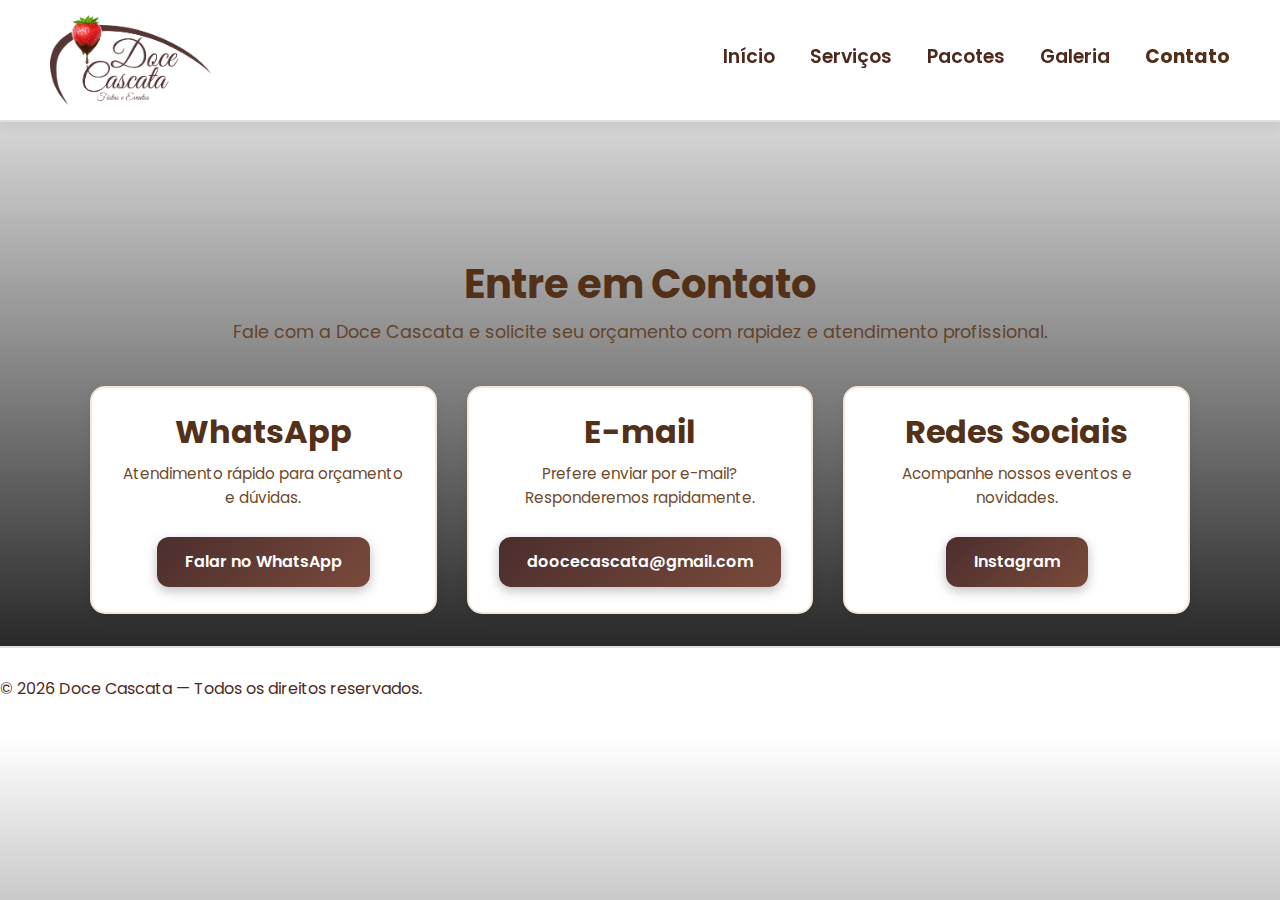
<file: contato.html>
<!DOCTYPE html>
<html lang="pt-BR">
<head>
  <meta charset="UTF-8">
  <meta name="viewport" content="width=device-width, initial-scale=1.0">
  <title>Contato — Doce Cascata</title>
  <link rel="stylesheet" href="style.css">
  <link href="https://fonts.googleapis.com/css2?family=Poppins:wght@300;400;600;700&display=swap" rel="stylesheet">
</head>
<body>

<header class="header">
  <div class="logo">
    <a href="index.html"><img src="imagens/logo.png" alt="Doce Cascata"></a>
  </div>
  <nav>
    <a href="index.html">Início</a>
    <a href="index.html#servicos">Serviços</a>
    <a href="index.html#pacotes">Pacotes</a>
    <a href="index.html#galeria">Galeria</a>
    <a href="contato.html" class="active">Contato</a>
  </nav>
</header>

<section class="contato container">
  <h1>Entre em Contato</h1>
  <p class="contato__desc">Fale com a Doce Cascata e solicite seu orçamento com rapidez e atendimento profissional.</p>

  <div class="contato__grid">

    <div class="contato__card">
      <h2>WhatsApp</h2>
      <p>Atendimento rápido para orçamento e dúvidas.</p>
      <a class="btn btn--primary contato__btn" href="https://wa.me/551999383908?text=Olá,%20quero%20um%20orçamento!" target="_blank">
         Falar no WhatsApp
      </a>
    </div>

    <div class="contato__card">
      <h2>E-mail</h2>
      <p>Prefere enviar por e-mail? Responderemos rapidamente.</p>
      <div class="btn btn--primary contato__btn" target="_blank" href="doocecascata@gmail.com"> doocecascata@gmail.com</div>
    </div>

    <div class="contato__card">
      <h2>Redes Sociais</h2>
      <p>Acompanhe nossos eventos e novidades.</p>
      <a class="btn btn--primary contato__btn" href="https://www.instagram.com/doocecascata" target="_blank"> Instagram</a>
    </div>

  </div>

</section>

<footer class="footer">
  <p>© <span id="ano"></span> Doce Cascata — Todos os direitos reservados.</p>
</footer>

<script>
  document.getElementById("ano").textContent = new Date().getFullYear();
</script>

</body>
</html>
</file>
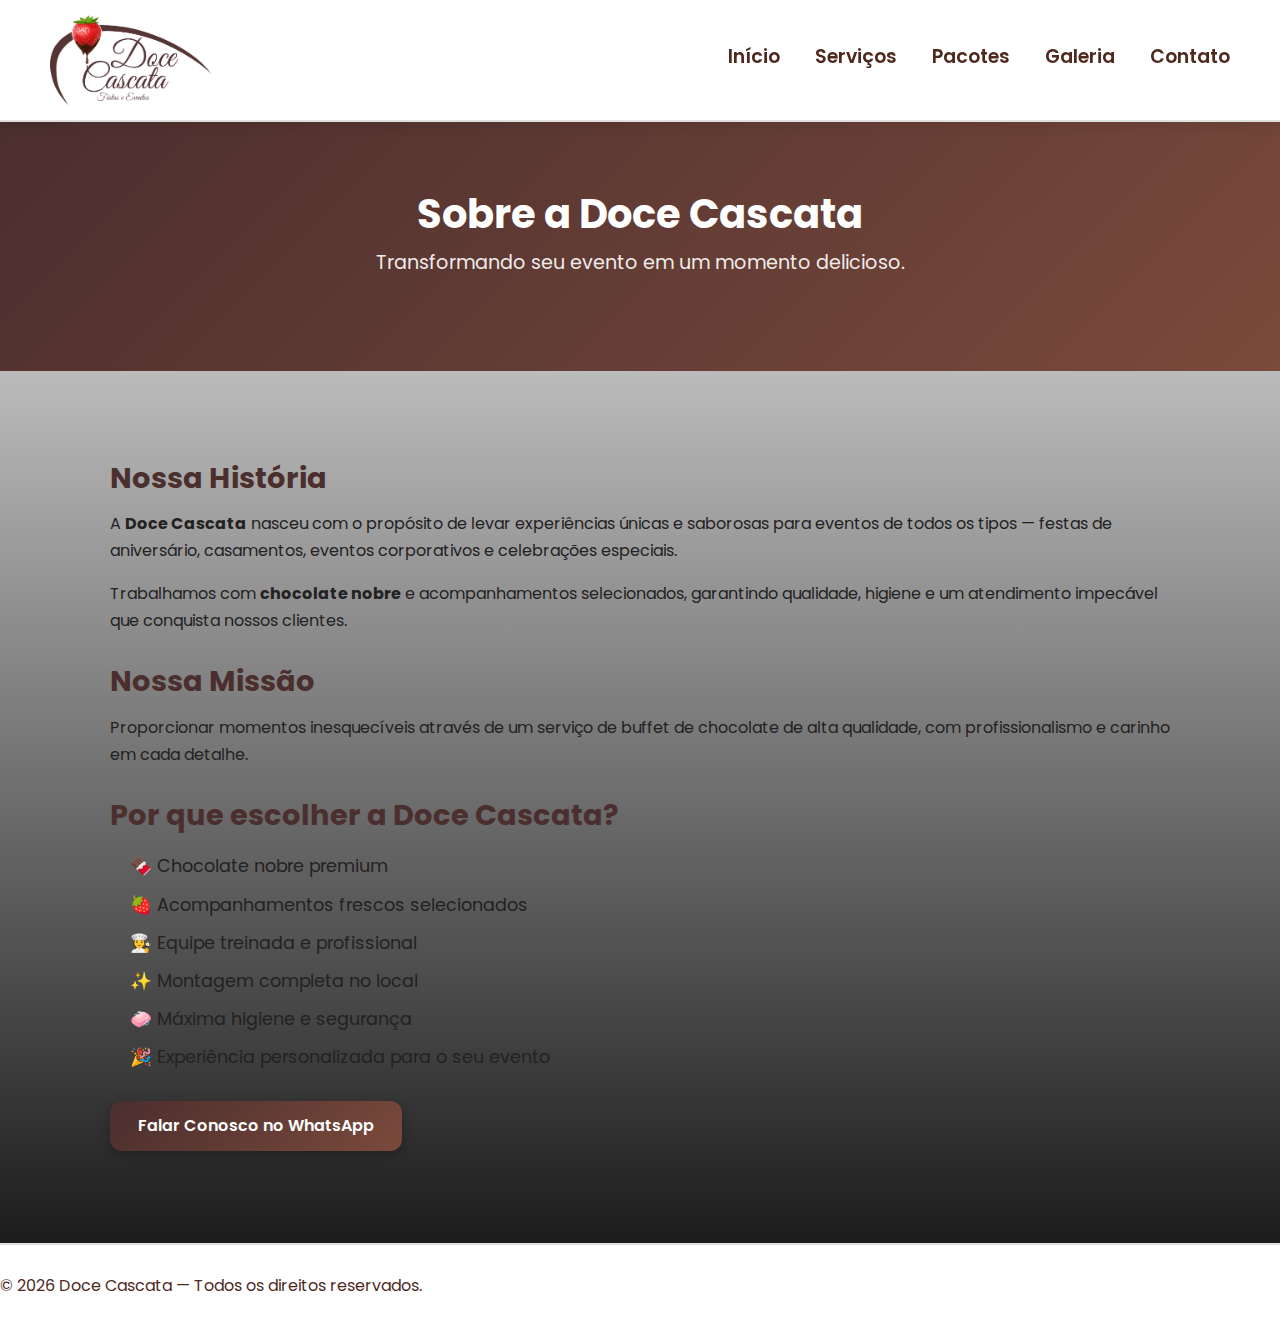
<file: sobre.html>
<!DOCTYPE html>
<html lang="pt-BR">
<head>
  <meta charset="UTF-8">
  <meta name="viewport" content="width=device-width, initial-scale=1.0">
  <title>Sobre Nós — Doce Cascata</title>
  <link rel="stylesheet" href="style.css">
  <link rel="preconnect" href="https://fonts.googleapis.com">
  <link href="https://fonts.googleapis.com/css2?family=Poppins:wght@400;600;700&display=swap" rel="stylesheet">
</head>

<body>

  <header>
    <div class="logo">
      <img src="imagens/logo.png" alt="Doce Cascata">
    </div>

    <nav>
      <a href="index.html">Início</a>
      <a href="index.html#servicos">Serviços</a>
      <a href="index.html#pacotes">Pacotes</a>
      <a href="index.html#galeria">Galeria</a>
      <a href="contato.html">Contato</a>
    </nav>
  </header>

  <section class="sobre-hero">
    <div class="container">
      <h1>Sobre a Doce Cascata</h1>
      <p>Transformando seu evento em um momento delicioso.</p>
    </div>
  </section>

  <section class="sobre-conteudo container">
    <h2>Nossa História</h2>
    <p>
      A <strong>Doce Cascata</strong> nasceu com o propósito de levar experiências
      únicas e saborosas para eventos de todos os tipos — festas de aniversário,
      casamentos, eventos corporativos e celebrações especiais.
    </p>

    <p>
      Trabalhamos com <strong>chocolate nobre</strong> e acompanhamentos
      selecionados, garantindo qualidade, higiene e um atendimento impecável
      que conquista nossos clientes.
    </p>

    <h2>Nossa Missão</h2>
    <p>
      Proporcionar momentos inesquecíveis através de um serviço de buffet
      de chocolate de alta qualidade, com profissionalismo e carinho em cada detalhe.
    </p>

    <h2>Por que escolher a Doce Cascata?</h2>

    <ul class="sobre-lista">
      <li>🍫 Chocolate nobre premium</li>
      <li>🍓 Acompanhamentos frescos selecionados</li>
      <li>👩‍🍳 Equipe treinada e profissional</li>
      <li>✨ Montagem completa no local</li>
      <li>🧼 Máxima higiene e segurança</li>
      <li>🎉 Experiência personalizada para o seu evento</li>
    </ul>

    <a href="https://wa.me/551999383908?text=Olá! Quero saber mais sobre a Doce Cascata" class="btn btn--primary">
      Falar Conosco no WhatsApp
    </a>
  </section>

  <footer class="footer">
    <p>© <span id="ano"></span> Doce Cascata — Todos os direitos reservados.</p>
  </footer>

  <script>
    document.getElementById("ano").textContent = new Date().getFullYear();
  </script>

</body>
</html>
</file>
<file: style.css>
:root {
  --background: #ffffff;
  --panel: #f9f9f9;
  --soft: #f0f0f0;
  --text: #222222;
  --muted: #666666;
  --brand: #4e2a1e;
  --brand-2: #7b4a34;
  --accent: #d2691e;
  --radius: 16px;
  --shadow: 0 8px 24px rgba(0,0,0,.15);
}

/* Reset / base */
* { box-sizing: border-box; }
html, body { margin: 0; padding: 0; }
body {
  font-family: Poppins, system-ui, -apple-system, "Segoe UI", Roboto, Arial, sans-serif;
  background: linear-gradient(180deg, var(--background), #0b0b0b);
  color: var(--text);
  line-height: 1.6;
}

/* Helpers */
.container { width: min(1100px, 92vw); margin-inline: auto; }
img { max-width: 100%; display: block; border-radius: 12px; }
h1,h2,h3 { line-height: 1.2; margin: 0 0 .5rem; }
h2 { font-size: clamp(1.6rem, 2.5vw, 2rem); }
p { margin: .25rem 0 .75rem; }

/* Topbar */
.topbar {
  background: linear-gradient(90deg, var(--brand), var(--brand-2));
  color: #fff;
  font-weight: 600;
  padding: .5rem 1rem;
  text-align: center;
  position: relative;
  z-index: 1200;
}
.topbar__cta {
  background: #fff;
  color: #000;
  padding: .35rem .7rem;
  border-radius: 999px;
  margin-left: .75rem;
  text-decoration: none;
  position: relative;
  z-index: 1300; /* acima do header/topbar */
}

/* Header (único, fixo) */
header {
  background: #ffffff;
  display: flex;
  justify-content: space-between;
  align-items: center;
  padding: 15px 50px;
  box-shadow: 0 4px 12px rgba(0,0,0,0.08);
  position: fixed;
  top: 0;
  left: 0;
  width: 100%;
  z-index: 1000;
  transition: top 0.3s ease-in-out;
  border-bottom: 2px solid #e0e0e0;
}

/* Logo */
header .logo img {
  height: 90px;
  width: auto;
  object-fit: contain;
}

/* Navegação */
header nav {
  display: flex;
  gap: 35px;
}
header nav a {
  text-decoration: none;
  font-size: 19px;
  font-weight: 600;
  color: #4e2a1e;
  transition: color 0.3s ease, border-bottom 0.3s ease, transform 0.3s ease;
  padding-bottom: 5px;
  position: relative;
}
header nav a:hover {
  color: #7b4a34;
  transform: translateY(-2px);
}
header nav a::after {
  content: '';
  position: absolute;
  left: 0;
  bottom: 0;
  width: 0%;
  height: 3px;
  background: linear-gradient(90deg, #7b4a34, #d2691e);
  transition: width 0.3s ease-out;
}
header nav a:hover::after { width: 100%; }

/* Responsive nav (mobile) */
.hamburger { display: none; font-size: 1.5rem; cursor: pointer; }
.menu-toggle { display: none; }
@media (max-width: 860px) {
  .hamburger { display: block; }
  header { padding: 12px 18px; }
  header nav { display: none; }
  /* mobile menu (se implementar) */
}

/* Hero */
.hero {
  padding: 3rem 0 4rem;
  background: linear-gradient(180deg, #ffffff 0%, #f9f9f9 100%);
}
.hero__image img {
  box-shadow: 0 10px 25px rgba(0,0,0,0.15);
  border-radius: 12px;
  object-fit: cover;
  height: 100%;
}
.hero__grid {
  display: grid;
  grid-template-columns: 1.2fr 0.8fr;
  gap: 2rem;
  align-items: center;
}
.hero__text h1 {
  font-size: clamp(2rem, 4vw, 3.2rem);
  color: #4e2a1e;
  font-weight: 700;
  line-height: 1.2;
  margin-bottom: 1rem;
}
.hero__text p { color: #555; font-size: 1.1rem; margin-bottom: 1.5rem; }
.hero__actions { display: flex; gap: 1rem; margin: 1.5rem 0; }
.hero__actions .btn {
  background: #7b4a34;
  color: #fff;
  padding: .8rem 1.5rem;
  border-radius: 50px;
  font-weight: 600;
  text-decoration: none;
  transition: 0.3s ease;
}
.hero__actions .btn:hover { background: #4e2a1e; transform: translateY(-2px); }
.badges { display: flex; gap: 1.2rem; list-style: none; padding: 0; margin: 1rem 0 0; }
.badges li { font-size: 1rem; color: #7b4a34; font-weight: 500; }

@media (max-width: 860px) {
  .hero__grid { grid-template-columns: 1fr; text-align: center; }
  .hero__actions { justify-content: center; }
}

/* Features / Cards */
.features {
  display: grid;
  grid-template-columns: repeat(3, 1fr);
  gap: 1rem;
  padding: 2rem 0;
}
.features .card {
  background: var(--panel);
  padding: 1.2rem;
  border-radius: var(--radius);
  box-shadow: var(--shadow);
  border: 1px solid #ffffff14;
}
.features .card img { width: 42px; margin-bottom: .5rem; }

/* Steps */
.steps { padding: 2rem 0; }
.steps__grid { display: grid; grid-template-columns: repeat(4,1fr); gap: 1rem; }
.step { background: var(--soft); padding: 1rem; border-radius: var(--radius); border: 1px solid #ffffff10; }
.step span {
  display:inline-grid; place-items:center; width:34px; height:34px; border-radius:50%;
  background:linear-gradient(90deg,var(--brand),var(--brand-2)); font-weight:700; margin-bottom:.25rem;
}
@media (max-width: 860px) { .steps__grid { grid-template-columns: repeat(2,1fr); } }

/* Pricing */
.pricing { padding: 2rem 0; }
.pricing__grid { display: grid; grid-template-columns: repeat(3,1fr); gap: 1rem; }
.price-card { background: var(--panel); padding: 1.2rem; border-radius: var(--radius); border:1px solid #ffffff14; position: relative; }
.price-card--highlight { outline: 2px solid var(--brand); transform: translateY(-4px); }
.price-card .tag { position:absolute; top:-10px; right:12px; background: linear-gradient(90deg,var(--brand),var(--brand-2)); padding:.25rem .5rem; border-radius:8px; font-size:.8rem; }
@media (max-width: 860px) { .pricing__grid { grid-template-columns: 1fr; } }

/* Depoimentos */
.testimonials { padding: 2rem 0; }
.testimonials__grid { display: grid; grid-template-columns: repeat(3,1fr); gap: 1rem; }
blockquote { background: var(--panel); padding: 1rem; border-radius: var(--radius); border: 1px solid #ffffff14; font-style: italic; }
cite { display: block; margin-top: .5rem; color: #eac39c; font-style: normal; }
@media (max-width: 860px) { .testimonials__grid { grid-template-columns: 1fr; } }

/* FAQ */
.faq details { background: var(--panel); padding: 1rem; border-radius: var(--radius); border: 1px solid #ffffff14; margin-bottom: .6rem; }
.faq summary { cursor: pointer; font-weight: 600; }

/* Formulário */
.contact { padding: 2rem 0; }
.form { background: var(--panel); padding: 1rem; border-radius: var(--radius); border:1px solid #ffffff14; }
.form__row { display: grid; grid-template-columns: 1fr 1fr; gap: .75rem; margin-bottom: .75rem; }
.form input, .form textarea { width:100%; background:#0f0f0f; border:1px solid #ffffff1a; border-radius:10px; padding:.8rem; color:#fff; }
.form button { width: 100%; }
@media (max-width: 860px) { .form__row { grid-template-columns: 1fr; } }

/* Footer */
/* Footer – fundo branco e texto marrom */
.footer {
  margin-top: 2rem;
  background: #ffffff;           /* fundo branco */
  padding: 1.5rem 0;
  border-top: 2px solid #e0e0e0; /* linha suave */
  color: #4e2a1e;                /* texto marrom */
}

.footer__links a,
.footer__social a {
  color: #4e2a1e;                /* marrom */
  text-decoration: none;
  font-weight: 500;
}

.footer__links a:hover,
.footer__social a:hover {
  color: #7b4a34;                /* marrom mais forte no hover */
}

.copy {
  text-align: center;
  color: #7b4a34;                /* marrom suave */
  margin: 1rem 0 0;
}

/* WhatsApp flutuante */
.whatsapp {
  position: fixed;
  right: 18px;
  bottom: 18px;
  width: 56px;
  height: 56px;
  border-radius: 50%;
  display: grid;
  place-items: center;
  background: linear-gradient(90deg,var(--brand),var(--brand-2));
  color: #fff; text-decoration: none; box-shadow: var(--shadow); font-size: 1.25rem;
  z-index: 3000;
}

/* Acentos de texto */
.choco {
  background: linear-gradient(90deg, #eac39c, #cfa47b, #a87452);
  -webkit-background-clip: text; background-clip: text; color: transparent;
}

/* === GALERIA (substitui versão antiga conflituosa) === */
.gallery {
  padding: 2rem 0;
}
.gallery__wrapper {
  position: relative;
  overflow: hidden;
  width: 100%;
}
.gallery__grid {
  display: flex;
  gap: 16px;
  padding: 12px;
  overflow-x: auto;
  scroll-behavior: smooth;
  -webkit-overflow-scrolling: touch;
  scrollbar-width: none;
}
.gallery__grid::-webkit-scrollbar { display: none; }

.gallery__grid img {
  flex: 0 0 auto;
  width: clamp(180px, 28vw, 300px);
  aspect-ratio: 1 / 1;
  object-fit: cover;
  border-radius: 12px;
  display: block;
}

/* Botões da galeria */
.gallery__btn {
  position: absolute;
  top: 50%;
  transform: translateY(-50%);
  background: rgba(0,0,0,0.55);
  border: none;
  width: 44px;
  height: 44px;
  border-radius: 50%;
  cursor: pointer;
  color: #fff;
  display: grid;
  place-items: center;
  z-index: 20;
  box-shadow: 0 6px 14px rgba(0,0,0,0.15);
}
.gallery__btn--prev { left: 12px; }
.gallery__btn--next { right: 12px; }
.gallery__btn svg { width: 20px; height: 20px; pointer-events: none; }
.gallery__btn[disabled] { opacity: 0.45; pointer-events: none; transform: translateY(-50%) scale(0.98); }

@media (max-width: 860px) {
  .gallery__grid { padding: 8px; gap: 12px; }
  .gallery__grid img { width: clamp(140px, 40vw, 220px); }
  .gallery__btn { width: 40px; height: 40px; }
}

/* Video banner */
.video-banner {
  text-align: center;
  padding: 4rem 1rem;
  background: #fffaf7;
}

.video-banner h2 {
  font-size: 2rem;
  margin-bottom: 2rem;
  color: #4e2a1e;
  font-weight: 700;
}

/* 🎬 Container do vídeo com tema de chocolate */
.video-container {
  position: relative;
  width: 60%;
  max-width: 650px;
  margin: 0 auto;
  aspect-ratio: 16 / 9;
  border-radius: 18px;
  overflow: hidden;

  /* 🍫 Duas bordas estilo barra de chocolate */
  border: 6px solid #3b2314;       /* marrom escuro */
  box-shadow: 0 0 0 8px #6d4631,   /* marrom médio ao redor */
              0 12px 24px rgba(0,0,0,0.25);

  /* Animação suave */
  transition: transform 0.35s ease, box-shadow 0.35s ease;
}

/* ✨ Efeito de zoom suave no hover */
.video-container:hover {
  transform: scale(1.03);
  box-shadow: 0 0 0 8px #6d4631,
              0 18px 32px rgba(0,0,0,0.35);
}

.video-container video {
  width: 100%;
  height: 100%;
  object-fit: cover;
  border-radius: 12px;
}

/* 📱 Responsivo */
@media (max-width: 768px) {
  .video-container {
    width: 90%;
    max-width: 450px;
    border-width: 4px;
    box-shadow: 0 0 0 6px #6d4631,
                0 10px 18px rgba(0,0,0,0.25);
  }

  .video-banner h2 {
    font-size: 1.6rem;
  }
}

/* Header ocultando */
header.hidden {
  top: -120px;
}

body {
  padding-top: 110px;
}


/* Botão fixo (ex: "Peça um orçamento") */
.botao-fixo {
  position: fixed;
  right: 20px;
  bottom: 20px;
  background: linear-gradient(90deg, #7b4a34, #d2691e);
  color: white;
  font-weight: 600;
  padding: 14px 22px;
  border-radius: 50px;
  text-decoration: none;
  box-shadow: 0 6px 14px rgba(0,0,0,0.25);
  z-index: 4000;
  transition: all 0.3s ease;
}
.botao-fixo:hover { transform: scale(1.05); background: linear-gradient(90deg, #4e2a1e, #7b4a34); }

/* Botão padrão */
.btn {
  display: inline-block;
  padding: 12px 28px;
  font-size: 1rem;
  font-weight: 600;
  border-radius: 12px;
  text-decoration: none;
  cursor: pointer;
  transition: 0.3s ease;
  border: none;
}

/* Botão principal - tema chocolate */
.btn--primary {
  background: linear-gradient(135deg, #4b2e2e, #7a4a3b); /* chocolate escuro → chocolate ao leite */
  color: #fff;
  box-shadow: 0 4px 12px rgba(0,0,0,0.25);
}

.btn--primary:hover {
  background: linear-gradient(135deg, #7a4a3b, #4b2e2e);
  transform: translateY(-2px);
  box-shadow: 0 6px 16px rgba(0,0,0,0.35);
}

.btn--primary:active {
  transform: translateY(0);
  box-shadow: 0 3px 6px rgba(0,0,0,0.2);
}

/* Para o botão simples do pacote corporativo */
.price-card .btn {
  background: #e4d2c1; /* tom caramelo suave */
  color: #4b2e2e;
}

.price-card .btn:hover {
  background: #d4c1b0;
  transform: translateY(-2px);
}
/* Hero da página Sobre */
.sobre-hero {
  background: linear-gradient(135deg, #4b2e2e, #7a4a3b);
  color: #fff;
  padding: 80px 20px;
  text-align: center;
}

.sobre-hero h1 {
  font-size: 2.5rem;
  margin-bottom: 10px;
}

.sobre-hero p {
  font-size: 1.2rem;
  opacity: 0.9;
}

/* Conteúdo */
.sobre-conteudo {
  padding: 60px 20px;
}

.sobre-conteudo h2 {
  color: #4b2e2e;
  margin-top: 30px;
  font-size: 1.8rem;
}

.sobre-conteudo p {
  margin: 15px 0;
  line-height: 1.7;
}

.sobre-lista {
  margin: 20px 0 30px;
  padding-left: 20px;
  list-style: none;
}

.sobre-lista li {
  font-size: 1.1rem;
  margin: 10px 0;
}
/* === PÁGINA DE CONTATO === */

.contato {
  padding-top: 150px;
  text-align: center;
}

.contato h1 {
  font-size: 2.5rem;
  color: #533018; /* chocolate escuro */
  margin-bottom: 10px;
}

.contato__desc {
  margin-bottom: 40px;
  font-size: 1.1rem;
  color: #64432b;
}

.contato__grid {
  display: grid;
  grid-template-columns: repeat(auto-fit, minmax(280px, 1fr));
  gap: 30px;
}

.contato__card {
  background: #fff;
  padding: 25px;
  border-radius: 15px;
  box-shadow: 0 4px 10px rgba(0,0,0,0.08);
  border: 2px solid #f3e5d8;
  transition: 0.3s;
}

.contato__card:hover {
  transform: translateY(-5px);
  box-shadow: 0 6px 14px rgba(0,0,0,0.12);
}

.contato__card h2 {
  color: #533018;
  margin-bottom: 10px;
}

.contato__card p {
  color: #6e4a2d;
  font-size: 0.95rem;
}

.contato__btn {
  display: inline-block;
  margin-top: 15px;
}

.contato__info,
.contato__link {
  margin-top: 20px;
  font-size: 1.1rem;
  color: #533018;
  display: block;
}

.contato__link:hover {
  text-decoration: underline;
}

nav .active {
  font-weight: 700;
  color: #533018;
}
</file>
